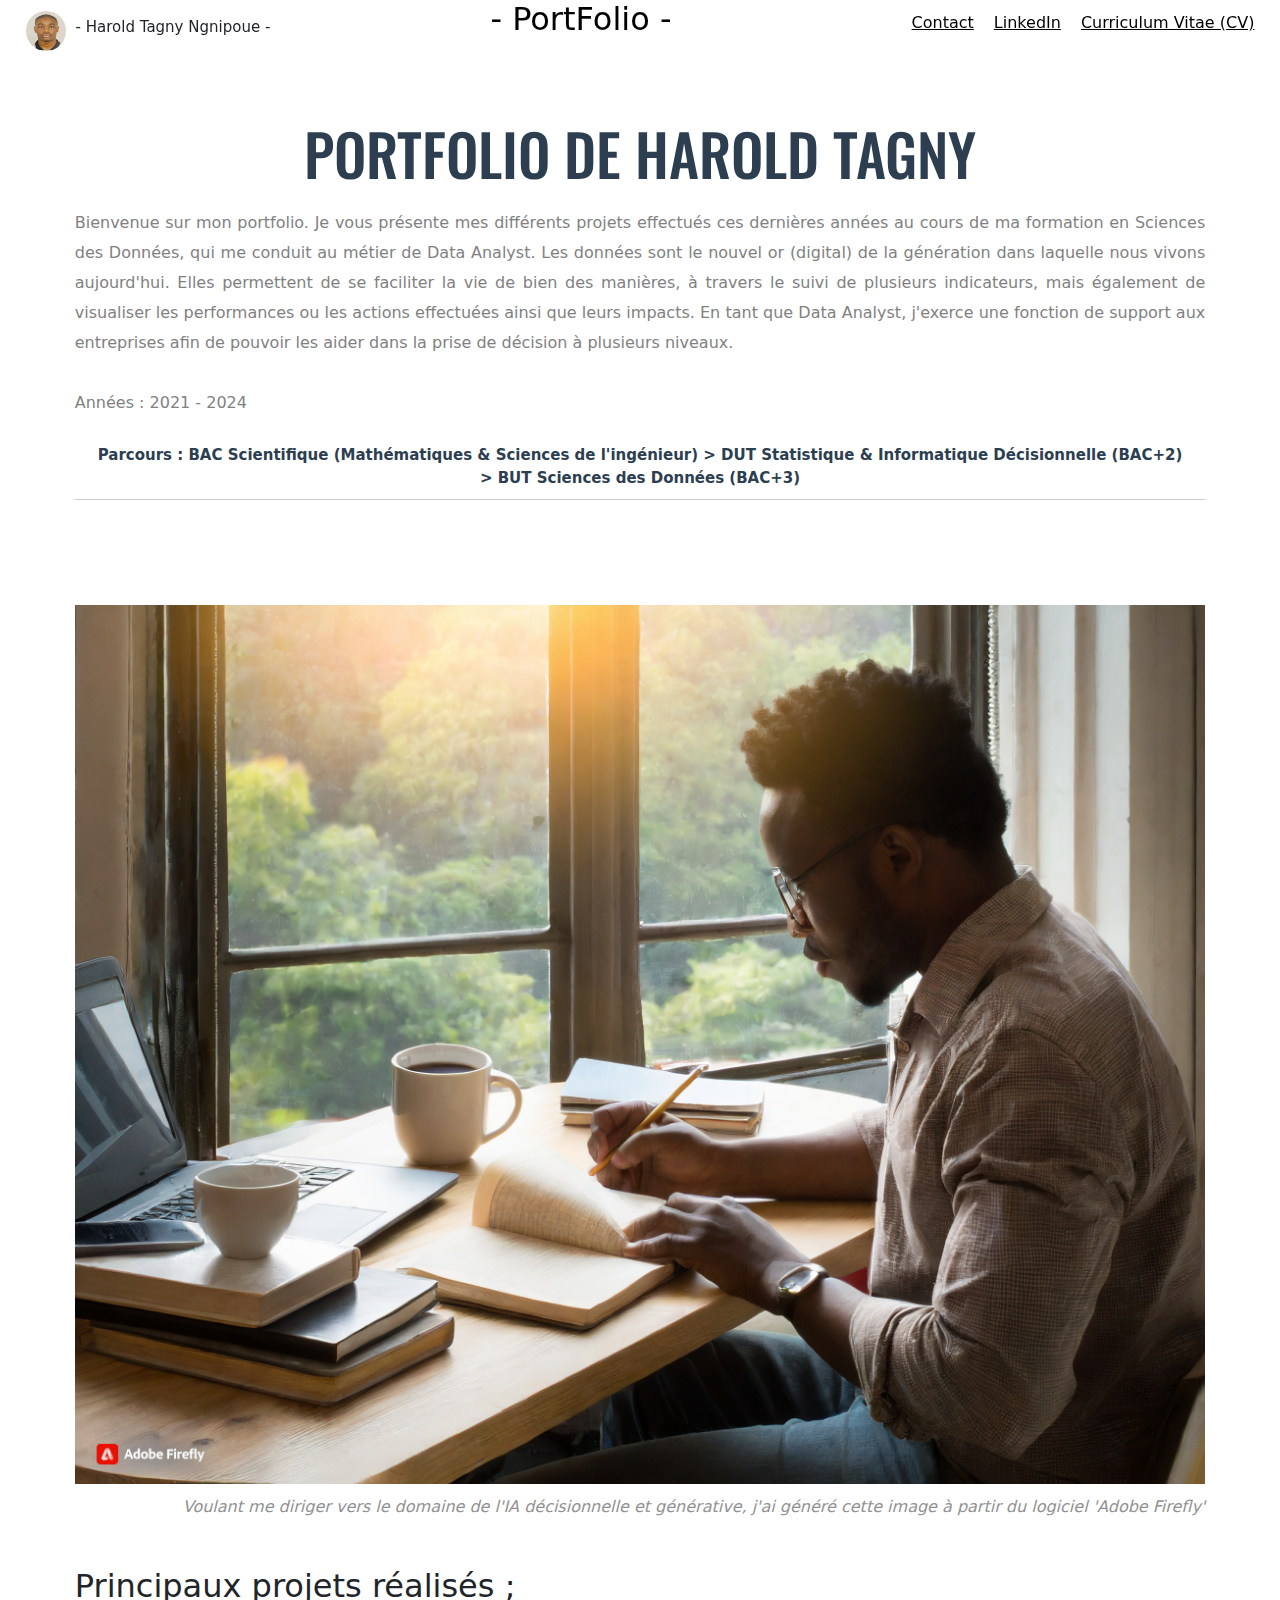
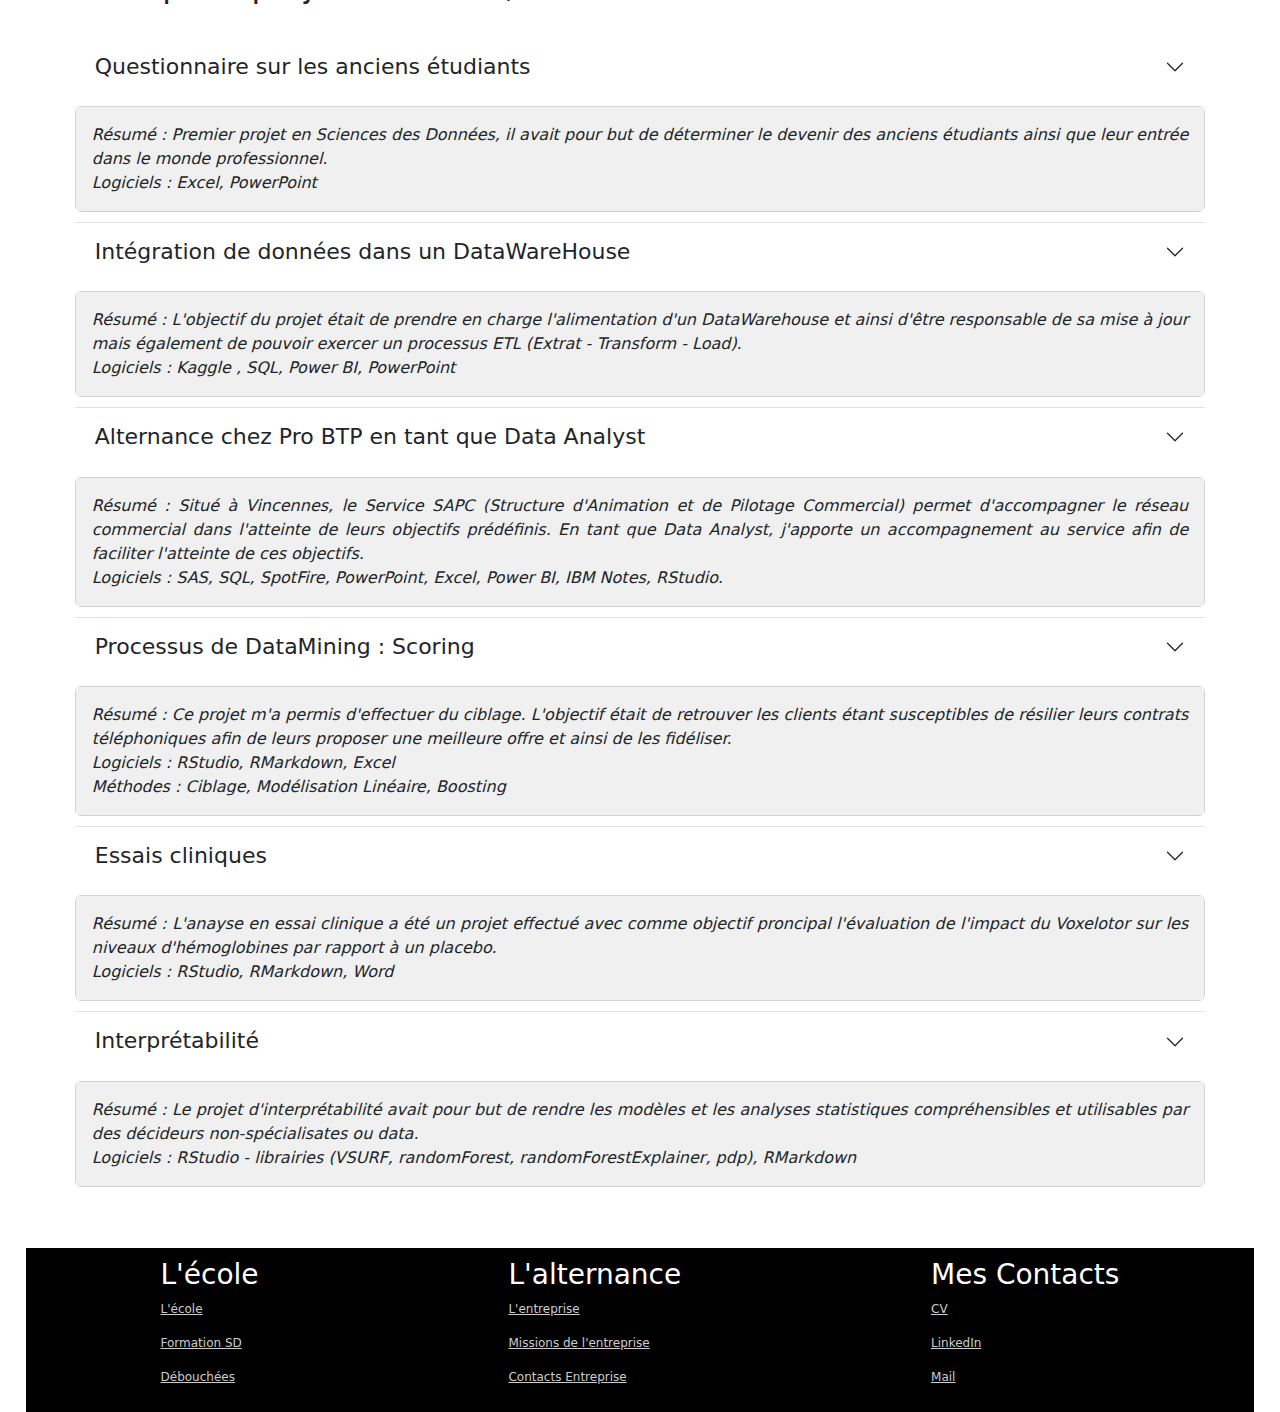
<file: MonSite_PortFolio/index.html>
<html lang="fr">
	<head>
		<meta charset="UTF-8" />
		<meta http-equiv="X-UA-Compatible" content="IE=edge" />
	    <meta name="viewport" content="width=device-width, initial-scale=1">
		<link rel="stylesheet" href="style.css" />
		<link href="https://cdn.jsdelivr.net/npm/bootstrap@5.3.3/dist/css/bootstrap.min.css" rel="stylesheet" integrity="sha384-QWTKZyjpPEjISv5WaRU9OFeRpok6YctnYmDr5pNlyT2bRjXh0JMhjY6hW+ALEwIH" crossorigin="anonymous">
		<script src="https://cdn.jsdelivr.net/npm/bootstrap@5.3.3/dist/js/bootstrap.bundle.min.js" integrity="sha384-YvpcrYf0tY3lHB60NNkmXc5s9fDVZLESaAA55NDzOxhy9GkcIdslK1eN7N6jIeHz" crossorigin="anonymous"></script>
		<title>
			PORTFOLIO
		</title>
	</head>

	<body>
		<nav>
			<div class="profile">
				<img src="Images/picture.jpg" alt="profile photo" />
				<h1> - Harold Tagny Ngnipoue - </h1>
			</div>
			<ul> <h2> - PortFolio - </h2> </ul>
			<ul>
				<li><a href="mailto:harold.tagny@gmail.com"> Contact </a></li>
				<li><a href="https://www.linkedin.com/in/harold-tagny/" target="_blank"> LinkedIn </a></li>
				<li><a href="Fichiers/CV_TAGNY_DATA_Harold.pdf" target="_blank"> Curriculum Vitae (CV) </a></li>
			</ul>
		</nav>

		<section class="page-content">
			<header>
				<h1> Portfolio de Harold TAGNY  </h1>
				<div style="margin-bottom: 20px;"></div>
				<p>
					Bienvenue sur mon portfolio. Je vous présente mes différents projets effectués ces dernières années au cours de ma formation en Sciences des Données, qui me conduit au métier de Data Analyst. Les données sont le nouvel or (digital) de la génération dans laquelle nous vivons aujourd'hui. Elles permettent de se faciliter la vie de bien des manières, à travers le suivi de plusieurs indicateurs, mais également de visualiser les performances ou les actions effectuées ainsi que leurs impacts. 
                    En tant que Data Analyst, j'exerce une fonction de support aux entreprises afin de pouvoir les aider dans la prise de décision à plusieurs niveaux.
                     <br><br>
					Années : 2021 - 2024
				</p>
				<button> Parcours : BAC Scientifique (Mathématiques & Sciences de l'ingénieur) > DUT Statistique & Informatique Décisionnelle (BAC+2) > BUT Sciences des Données (BAC+3)   </button>
			</header>


<br><br>
    		<section class="presentation-image">
				<img src="Images/AI_image.jpg" alt="AI image" />
			</section> 

<div class="imag"> Voulant me diriger vers le domaine de l'IA décisionnelle et générative, j'ai généré cette image à partir du logiciel 'Adobe Firefly' </div>


<br><br>



	 <h2> Principaux projets réalisés ; </h2> <br>

<!-- Début de l'accordéon -->

			<div class="accordion accordion-flush" id="accordionFlushExample">
				<div class="accordion-item">
				    <h2 class="accordion-header">
				            <button class="accordion-button collapsed" type="button" data-bs-toggle="collapse" data-bs-target="#flush-collapseOne" aria-expanded="false" aria-controls="flush-collapseOne">
				                Questionnaire sur les anciens étudiants
				            </button>
				        </h2>

<!------- Début du résumé 1  -------->

                    <div class="card">
                      <div class="card-body">
                        Résumé : Premier projet en Sciences des Données, il avait pour but de déterminer le devenir des anciens étudiants ainsi que leur entrée dans le monde professionnel. <br>

                        Logiciels : Excel, PowerPoint
                      </div>
                    </div>

<!------- Fin du résumé 1  -------->

<!------- Début accordéon 1  -------->

				    <div id="flush-collapseOne" class="accordion-collapse collapse" data-bs-parent="#accordionFlushExample">


				        <div class="accordion-body"> 



				        	Ce projet a été le premier grand projet effectué en milieu scolaire afin que les élèves puissent se familiariser avec le monde de la data.
				        	Pour ma part, j'ai pu effectuer le questionnaire des anciens étudiants de A à Z. Pour cela, il m'a tout d'abord fallu me demander les axes d'analyses que je voulais mettre en avant, voir en fonction de quel point de vue est-ce que je voulais mener mon étude.
				        	Une fois cette partie déterminée, j'ai pu commencer à rédiger le questionnaire que vous pourrez retrouver ci-dessous.
							Ce projet m'a permis de comprendre le fonctionnement de la donnée et des types de données plus précisément, la manière de les traiter ainsi que la manière de les restituer, c'était réellement un projet complet du début à la fin que j'ai apprécié mener. 
							Cela m'a notamment permis de développer une forte capacité à travailler en groupe, mais également à appréhender le monde de la data.
							D'autres compétences ont pu être observées au cours de ce projet comme : <br> <br>

							- La création des données. <br>
							- Le traitement des données. <br>
							- L'exploitation des données. <br>
							- La restitution des données (en DataVisualisation).<br>
							- Traiter des données à des fins décisionnelles et ce en intervenant à toutes les étapes de vie de la donnée.
							

							
							<br><br>


							<div> Vous retrouverez ci-joint le questionnaire qui a pu être réaliser pour l'étude : </div>

							<section>
								<a href="Fichiers/Questionnaire.pdf" download="Questionnaire.pdf" target="_blank">Télécharger le questionnaire</a>
							</section>

							<div>Présentation des résulats : </div>

							<section>
								<img src="Images/Questionnaire_PPTX.png">
							</section>

							<div> Au fil de cette étude dont j'ai finalement obtenu 626 individus répondants, 410 individus ont été sélectionnés et étudier pour des raisons de complétudes du questionnaire. A partir de là, il m'a été possible de réaliser plusieurs visualisations afin d'illustrer l'étude menée. 

							Pour la partie Univariée :

							Tout d'abord, la majorité des répondants se situait dans la tranche d'âge de 20 à 40 ans (94,64 % de notre population). La plupart d'entre eux (81,44 %) ont obtenu leur premier emploi avant la fin de leurs études ou dans les trois mois suivant, surtout dans les secteurs des Banques & Assurances, de la Santé ou de l'Informatique, regroupant 54% de la population. Les autres répondants se répartissent dans divers autres domaines tels que la communication ou la recherche.

							La question qui a suscité le plus d'intérêt concernait la rémunération, qui se situait généralement entre 1200 et 2400 € pour 81,45 % des répondants. Pour 63 % de la population, cette rémunération a évolué par la suite, avec pour la plupart des 37 % restants une stagnation plutôt qu'une diminution de salaire.

							<br>

							<section>
								<img src="Images/age_sondes.png">
							</section>

							<br>

							Pour la partie Bivariée (où j'ai comparé les personnes ayant effectuer une alternance ou non) :

							<section>
								<img src="Images/Questionnaire_PPTX_2.png">
							</section>

							La partie bivariée m'a permis d'en apprendre davantage sur les deux parcours. J'ai par exemple remarquer que peu importe le parcours choisi, que ce soit en alternance ou en initial, la répartition des classes modales est équivalente (entre 20 et 30 ans). Nous avons également dans notre base 52% de personnes en initial et 48% en alternance. Pour la plupart, que ce soit en initial ou en alternance, les individus ont intégré de grandes entreprises, soit de plus de 5000 salariés ou entre 250 et 4999 salariés. J'ai également pu confirmer que la formation en Statistique offre très peu de chômage car la plupart sont engagés avant la fin de leurs études. Comme on peut le constater sur le graphique ci-dessus, qui a été converti en numérique afin de pouvoir observer les proportions, les étudiants en alternance se dirigent beaucoup plus vers la banque et l'assurance ainsi que la Santé et l'Informatique. On remarque alors que la Communication est également priorisée par les étudiants en Initial. Globalement, peu de répondants ont changé d'avis concernant leurs poursuites d'études ou leur vie professionnelle. <br>

							<div style="margin-bottom: 20px;"></div>
							Concernant la conclusion du projet :<br>

							<div style="margin-bottom: 20px;"></div>

							Pour conclure le projet, nous avons pu observer différentes conclusions à travers les données :<br><br>

							- Le salaire dépend de la formation de base (Alternance ou Initial).<br>
							- L'évolution salariale dépend de la formation de base.<br>
							- L'évolution salariale dépend du niveau d'études.<br>
							- La formation de base n'influe pas sur la vitesse de recrutement.<br>
							- La formation n'a pas d'influence sur le nombre de postes occupés.<br><br>

							C'est également grâce à ce projet que j'ai pu comprendre et appréhender la création de la donnée jusqu'à la restitution de cette donnée en datavisualisation afin de pouvoir mener des études. C'est également l'un des projet qui m'a le plus marqué car il m'a poussé à choisir l'alternance par la suite. J'ai également appris des remarques des premiers graphiques que j'ai pu effectuer (notamment de les passer en pourcentage et non de les laisser en  numérique.)
							</div>


							<div style="margin-bottom: 20px;"></div> 
							<p class="dates"> Dates : Septembre 2021 - Janvier 2022</p>

				        </div>
				    </div>
				</div>

<!----- Fin de l'accordéon 1 ------->

			    <div class="accordion-item">
			        <h2 class="accordion-header">
			            <button class="accordion-button collapsed" type="button" data-bs-toggle="collapse" data-bs-target="#flush-collapseTwo" aria-expanded="false" aria-controls="flush-collapseTwo">
			                Intégration de données dans un DataWareHouse
			            </button>
			        </h2>

<!------- Début du résumé 2  -------->
                    <div class="card">
                      <div class="card-body">
                        Résumé : L'objectif du projet était de prendre en charge l'alimentation d'un DataWarehouse et ainsi d'être responsable de sa mise à jour mais également de pouvoir exercer un processus ETL (Extrat - Transform - Load). <br>

                        Logiciels : Kaggle , SQL, Power BI, PowerPoint
                      </div>
                    </div>

<!------- Fin du résumé 2  -------->


<!------- Début accordéon 2  -------->

			        <div id="flush-collapseTwo" class="accordion-collapse collapse" data-bs-parent="#accordionFlushExample">
			            <div class="accordion-body"> 
			            	Lors de ce projet, il fallait choisir une base de données de notre choix alors préexistante afin d'en faire une présentation finale. 
							Après avoir choisi notre base de données sur le BasketBall, j'avais alors 4 différentes bases toutes sur le sujet du BasketBall.
							Une base contenant les détails des matchs sur les saisons de 2003 à 2019, une base contenant les statistiques des équipes sur ces matchs,
							une autre contenant les équipes ainsi que les différentes informations sur celles-ci (stade, capacité, nom de l'équipe, propriétaire) ainsi qu'une dernière base contenant les joueurs ainsi que les statistiques sur chaque match qu'ils ont joué.
							Ce projet m'a permis de prendre plus de recul sur les choix ainsi que la création des bases de données relationnelles. 
							J'ai également pu améliorer une fois de plus mes datavisualisations. Cela répond également à une segonde compétence de la formation qui est Analyser statistiquement des données : J'ai notamment mis en avant les indicateurs, les tendances ainsi que les informations principales dans ce projet et le tout structuté par parties.
							<br> 

							<section>
								<img src="Images/NBA_1.png">
							</section>

							Grace à ce projet, j'ai effectué différentes intégrations à travers les bases que nous avons pu choisir. L'objectif du projet était d'effectuer un tableau interactif en fonction des filtres que nous avions pu effectuer entre les différentes performances des joueurs. Ainsi, on a pu séparer le projet avec une partie Offensive, une partie Défensive, une partie par équipe ainsi qu'une partie Turn Over qui correspondent aux équipes qui prennent le plus et le moins de panier en contre direct.

							<section>
								<h4>Points par joueurs : </h4>
								<img src="Images/NBA_2.png"> 
								<div style="margin-bottom: 20px;"></div>
								<h4>Points par équipe : </h4>
								<img src="Images/NBA_3.png"> 
								<div style="margin-bottom: 20px;"></div>
								<h4>Conclusion : </h4>
								<img src="Images/NBA_4.png"> 
								<div style="margin-bottom: 20px;"></div>
								<h4></h4>
							</section>

							En observant la répartition, nous avons essayer d'estimer les meilleurs joueurs sur notre période (de 2010 à 2019). Il s'avère que bien souvent, les joueurs les plus décisifs soient dans notre étude Lebron James ainsi que Stephen Curry. Viennent ensuite des joueurs comme Russell Westbrook ou bien encore Kevin Durant.

							A travers ce projet, on a pu voir comment mettre en lien des bases de données qui bien que sur le même sujet n'étaient pas reliées directement au début.

							<br>

							Vous pouvez retrouver l'étude sous le lien ci-dessous : 

							<section>
								<a href="Fichiers/Presentation_Basket.pbix" download="BasketBall.pbix" target="_blank">Télécharger l'étude sur Power BI</a>
							</section>

							<div> Ce projet en dehors des datavisualisations m'a permis de mettre en relation plusieurs bases de données de manière concrête et de comprendre la structure et ce sur un sujet qui m'intéresse. C'est également un projet qui m'a permis d'observer que toutes les informations ne sont pas forcément disponibles dans la même base de donnée et ainsi d'apprendre à recoupler les informations les une avec les autres.  </div>							 

							<div style="margin-bottom: 20px;"></div>
							<p class="dates">Dates : Janvier 2023 - Mars 2023 </p>

						</div>
			        </div>
			    </div>

			    <div class="accordion-item">
			        <h2 class="accordion-header">
			            <button class="accordion-button collapsed" type="button" data-bs-toggle="collapse" data-bs-target="#flush-collapseThree" aria-expanded="false" aria-controls="flush-collapseThree">
			                Alternance chez Pro BTP en tant que Data Analyst
			            </button>
			        </h2>

<!--    Début du résumé 3 --> 

                    <div class="card">
                      <div class="card-body">
                        Résumé : Situé à Vincennes, le Service SAPC (Structure d'Animation et de Pilotage Commercial) permet d'accompagner le réseau commercial dans l'atteinte de leurs objectifs prédéfinis. En tant que Data Analyst, j'apporte un accompagnement au service afin de faciliter l'atteinte de ces objectifs.<br>

                        Logiciels : SAS, SQL, SpotFire, PowerPoint, Excel, Power BI, IBM Notes, RStudio.
                      </div>
                    </div>

<!--    Fin du résumé 3 --> 

<!---- Début de l'accordéon 3 --> 

			        <div id="flush-collapseThree" class="accordion-collapse collapse" data-bs-parent="#accordionFlushExample">
			            <div class="accordion-body"> 


			            	Après les différents projets scolaires que j'ai pu réaliser et les quelques uns présentés plus haut, j'ai décidé de continuer ma formation en alternance dès la seconde année. Après des recherches et de l'engagement, j'ai pu obtenir une alternance au sein du Groupe Pro BTP.
			            	Le Groupe Pro BTP est un groupe de protection sociale dans le domaine du batiment, des travaux publics et de la construction. <br>

						<section>
							<img src="Images/Pro_BTP.png">
						</section>

			            	Au cours de mon alternance, j'ai notamment pu effectuer des études de cas en observant un tableau de bord et en effectuant sa refonte de A à Z.
			            	Ce tableau de bord a été mis en place pour les télévendeurs du côté particuliers ainsi que les télévendeurs du côté entreprise.


							

						<section>
							<img src="Images/page_garde.png">
						</section>							


			            	Lors de ce projet, il a été question de mettre en place pour chaque collaborateur de la cellule PTV (Plateforme de Télévente - basée à Montreuil) un suivi décrivant ses performances notamment de production en fonction des objectifs définis en début d'année. 


						<section>
							<img src="Images/part_prod.png">
						</section>							


			            	Afin de pousser les collaborateurs ainsi que le pilotage des managers, il a également été mis en place un palmares permettant aux collaborateurs de se distinguer.


						<section>
							<img src="Images/part_palm.png">
						</section>							


			            	A la suite de cela, j'ai également mis en place une partie permettant de suivre les temps des collaborateurs sur différents indicateurs d'appels.


						<section>
							<img src="Images/part_appels.png">
						</section>							


			            	A la suite de la partie technique, une documentation a également été mise en place afin que nous puissions suivre les règles établies et pour qu'une personne en reprise du tableau n'aie pas de mal à pouvoir l'améliorer. 


			            	<br>
<!--
						<section>
							<img src="Images/doc_ptv.png">
						</section>							
-->

			            	Le fait d'avoir participer à ce projet me rend confiant vis à vis de mes capacités et en mes réalisations dans le domaine de la Data. 
			            	J'ai également par ailleurs traîter des demandes ponctuelles notamment le suivi de différentes campagnes de prospection. 
			            	J'ai également pu effectuer un tableau de bord reprenant les KPI du CRM (Customer Relationship Management) de l'entreprise. <br>


			            	Les challenges poussant les différents collaborateurs des différentes équipes (entreprises, particuliers, artisans) étaient également codés par mes soins. Il est dans ces cas là alors question de prendre les demandes des pilotes de marchés en compte afin de structuré le code pour classer les collaborateurs. Dans une dynamique de challenge entre eux, tout est mis en place afin qu'ils soient poussés à performer sur leurs objectifs. Il y en a environ deux par marchés et par années.

			            	<br><br>

			            	Grâce à l'alternance, aujourd'hui j'ai décidé de ma future orientation et c'est en école d'ingénieur que je me dirige actuellement. J'ai également grâce au groupe Pro BTP pu développer mes compétences en relationnel, en codage, en rythme de travail, en organisation (du fait de l'alternance), mais encore de persévérance, de compréhension métier et plus encore... <br> <br>

			            	J'ai par conséquent acquis une expérience qui me sera certainement profitable et précieuse pour les années à venir.
			            	Concernant les compétences acquises lors de cette partie de ma formation, j'ai notamment pu mettre en valeur des productions dans un contexte professionnel. <br><br>

			            	1 - En s'adaptant au niveau d'expertise, au statut et à la culture des destinataires. <br>
			            	2 - En veillant à respecter les normes éthiques, déontologiques et réglementaires sur la diffusion des données. <br>
			            	3 - J'ai également pris en compte l'importance de contextualiser les données.<br>
			            	4 - La restitution a également pris en compte une documentation afin d'expliquer la démarche suivie de manière explicite et également la structuration du tableau de bord. <br>
			            	5 - Le tout a été effectuer grâce à des datavisualisations précises et qui permettaient de comprendre les informations et résultats clés.<br>



			            	Durant mon alternance, j'ai donc pu acquérir différentes compétences qui m'ont permis d'évoluer tout au long. Mes principales missions étaient les suivantes :

			            	<br><br>

			            	- Aide au pilotage des performances du réseau commercial à travers la création, la maintenance ainsi que l'évolution des tableaux de bords. <br>
			            	- Analyse des résultats commerciaux afin d'apporter une aide à la décision. <br>
			            	- Exploitation des données via SAS/SQL afin de les structurer pour les tranformer pour des fins opérationnelles et décisionnelles. <br>
			            	- Analyse Ad Hoc permettant de faire ressortir des points précis selon les demandes des collaborateurs.<br>




							<br> 
							<div style="margin-bottom: 20px;"></div>
							<p class="dates">Dates : Septembre 2022 - Septembre 2024 </p>
						</div>
			        </div>
			    </div>

<!---- Début de l'accordéon 3 -->

			    <div class="accordion-item">
			        <h2 class="accordion-header">
			            <button class="accordion-button collapsed" type="button" data-bs-toggle="collapse" data-bs-target="#flush-collapseFour" aria-expanded="false" aria-controls="flush-collapseThree">
			                Processus de DataMining : Scoring
			            </button>
			        </h2>

<!------- Début du résumé 4  -------->

                    <div class="card">
                      <div class="card-body">
                        Résumé : Ce projet m'a permis d'effectuer du ciblage. L'objectif était de retrouver les clients étant susceptibles de résilier leurs contrats téléphoniques afin de leurs proposer une meilleure offre et ainsi de les fidéliser. <br>

                        Logiciels : RStudio, RMarkdown, Excel <br>
                        Méthodes : Ciblage, Modélisation Linéaire, Boosting <br>
                      </div>
                    </div>

<!------- Fin du résumé 4  -------->


<!------- Début accordéon 4  -------->

			        <div id="flush-collapseFour" class="accordion-collapse collapse" data-bs-parent="#accordionFlushExample">
			            <div class="accordion-body">

			            	L'objectif de ce projet était de cibler 2000 clients susceptibles de résilier leurs contrats dans les 3 mois suivant la prise d'image de cette base parmi une base de données de plus de 20000 personnes et à travers différentes méthodes. <br><br>
	
							Le projet était par conséquent divisé en plusieurs étapes :
							<br>



							<div> Ciblage aléatoire : Pour la première livraison, il s'agissait d'effectuer un ciblage aléatoire en sélectionnant des personnes au hasard. Un ciblage au doigt mouillé qui aléatoirement nous permet de cibler environ 15% des individus </div><br>

							<div> Ciblage métier : Concernant la seconde livraison, le ciblage s'est basé sur des variables spécifiques liées au métier, en tenant compte de certaines caractéristiques dans la base de restitution. </div><br>
							
							<div> Méthodes descriptives : Pour la troisième livraison, l'utilisation de méthodes descriptives était autorisée, mais les modèles et les méthodes de classification automatisés étaient exclues.</div><br>
							
							<div> Régression logistique : Pour la quatrième livraison, seule une régression logistique était autorisée comme méthode de classification. Il était alors question de prendre en compte les bonnes variables (celles qui avaient été créées comme celles pré-existantes). </div><br>
							
							<div> Libre choix : Pour la dernière livraison, les méthodes étaient libres. J'ai choisi d'expérimenter avec la méthode de Boosting, car selon mes recherches, elle offre une classification efficace.</div><br>
							<br>

							<div> À travers ces différentes étapes et méthodes de scoring, nous avons constaté une amélioration significative de la précision. Nous sommes passés de la sélection de 300 individus (méthode aléatoire) à près de 1700 individus (sur 2000) pour la dernière méthode de classification.
							</div>

							Pour mener à bien ce projet, j'ai utilisé les bases de données de décembre 2022 et mars 2023. L'objectif était de déterminer à partir de la base de données de 2022, les personnes susceptibles de résilier leurs contrats en mars 2023.


							Pour rappel, le but était de déterminer à partir de la base de donnée de 2022, les personnes susceptibles de résilier leurs contrats en Mars 2023.
							Ce projet m'a particulièrement intéressé car il présentait une problématique métier concrète, visant à identifier les individus susceptibles de résilier leur contrat. De plus, il était fascinant de voir comment la précision du scoring s'améliorait au fur et à mesure des différentes étapes.
							Cela répond également à la compétence de valorisation d'une production dans un contexte professionnel. Notamment en utilisant la forme de restitution adaptée.


							<div style="margin-bottom: 20px;"></div>
							<p class="dates">Dates : Octobre 2023 - Décembre 2023</p>

						</div>
			        </div>
			    </div>



			    <div class="accordion-item">
			        <h2 class="accordion-header">
			            <button class="accordion-button collapsed" type="button" data-bs-toggle="collapse" data-bs-target="#flush-collapseFive" aria-expanded="false" aria-controls="flush-collapseThree">
			                Essais cliniques
			            </button>
			        </h2>

<!------- Début du résumé 5  -------->

                    <div class="card">
                      <div class="card-body">
                        Résumé : L'anayse en essai clinique a été un projet effectué avec comme objectif proncipal l'évaluation de l'impact du Voxelotor sur les niveaux d'hémoglobines par rapport à un placebo. <br>

                        Logiciels : RStudio, RMarkdown, Word

                      </div>
                    </div>

<!------- Fin du résumé 5  -------->


<!------- Début accordéon 5  -------->                


			        <div id="flush-collapseFive" class="accordion-collapse collapse" data-bs-parent="#accordionFlushExample">
			            <div class="accordion-body">
			            	
			            	L'anayse en essai clinique a été un projet effectué avec comme objectif principal l'évaluation de l'impact du Voxelotor sur les niveaux d'hémoglobines par rapport à un placebo. 
			            	D'autres objectifs secondaires ont été abordés tels que la mesure clinique d'hémolyse et les crises vaso-occlusives à long terme.
			            	C'était un projet beaucoup plus axé santé ce qui m'a également permis d'avoir une approche différente sur les données de santé et notamment comment les comprendre, les mettre en corrélation, les joindre ou même encore les interpréter. 
			            	Le Volexotor étant un médicament, j'ai pu également observer qu'il y avait des tests avant sa mise au marché notamment afin de vérifier son efficacité et ses effets secondaires. Un médicament qui vient d'être développer mais qui n'a que 80% d'efficacité face à un précédent médicament du même acabit n'apporte pas de plus value, d'autant plus si le précédent médicament était plus efficace que ce dernier. <br>

			            	Le Voxelotor a donc été tester dans différentes circonstances notamment face à un placebo (objectif principal afin de déterminer son efficacité), mais également en fonction de sous-groupes crées. La comparaison s'est par exemple faite sur l'âge (adulte & adolescents) ou bien encore les antécédents médicaux (crises-cavo-occlusives)... <br>

			            	C'est donc bien un médicament efficace dans l'augmentation du taux d'hémoglobine chez les patients atteints de drépanocytose. <br><br>

			            	Le rapport final est ci-joint ; 

							<section>
								<a href="Fichiers/Rapport_Essai_Clinique_2024.pdf" download="Rapport_Voxelotor.pdf" target="_blank">Télécharger le rapport du projet Voxelotor</a>
							</section>			            	

							<br>
							<div style="margin-bottom: 20px;"></div>
							<p class="dates"> Dates : Décembre 2023 - Février 2024</p>
						</div>
			        </div>
			    </div>

<!------- Fin accordéon 5  -------->

			    <div class="accordion-item">
			        <h2 class="accordion-header">
			            <button class="accordion-button collapsed" type="button" data-bs-toggle="collapse" data-bs-target="#flush-collapseSix" aria-expanded="false" aria-controls="flush-collapseThree">
			                Interprétabilité
			            </button>
			        </h2>


<!--- Début du résumé 6 --> 

                    <div class="card">
                      <div class="card-body">
                        Résumé : Le projet d'interprétabilité avait pour but de rendre les modèles et les analyses statistiques compréhensibles et utilisables par des décideurs non-spécialisates ou data. <br>

                        Logiciels : RStudio - librairies (VSURF, randomForest, randomForestExplainer, pdp), RMarkdown
                      </div>
                    </div>

<!--- Fin du résumé 6 -->       


<!---- Début de l'accordéon 6  --> 

			        <div id="flush-collapseSix" class="accordion-collapse collapse" data-bs-parent="#accordionFlushExample">
			            <div class="accordion-body"> 

			            	Le premier projet d'interprétabilité concernait la concentration de PM10 dans la ville de Rouen. Il était nécessaire de déterminer quels sont les paramètres qui font que le PM10 était plus ou moins concentré. Les observations ayant été relevées entre 2004 & 2006 et j'ai observé une saisonnalité dans les données c'est à dire une tendance. Entre les moins de novembre et de février, la concentration de PM10 était plus élevée que pendant le reste de l'année. <br>

						<section>
							<img src="Images/PM10MOIS.png">
						</section>

			            	Dans ma base de donnée, j'ai également différents autres gaz comme le NO, le NO2 ainsi que le SO2. J'ai donc observé dans une étude descriptive des donnée une concentration de polluants avec une concentration minime des polluants lorsque il y a des précipitations c'est à dire de la pluie. J'en ai déduit que la pluie retenait les polluants. Cependant, lorsque il y avait moins de pluie, les polluants les plus présents étaient le NO ainsi que le NO2.<br>

						<section>
							<img src="Images/Polluants_1.png"> <br> <br>
							<img src="Images/Polluants_2.png">
						</section>

			            	Grâce au modèle que j'ai effectué à travers la méthode des randomForests, j'ai pu déterminer mes variables importantes par la suite. Les variables ressortant le plus étant le NO, le NO2 ainsi que la vitesse moyenne du vent.

						<section>
							<img src="Images/arbre_mean.png">
						</section>

							Afin de mieux comprendre le graphique : <br> <br>
								- L'axe des X correspond à la profondeur minimale dans l'ensemble de données. <br> 
								- L'axe des Y correspond à la propostion des observations qui ont une profondeur minimale égale à chaque valeur de X. <br> <br>

							Autrement dit, plus la profondeur de l'ensemble des données est petite, plus la variable est significative et agit sur notre variable cible qui est ici le PM10.

							Vous pouvez retrouver le projet ci dessous : 

							<section>
								<a href="Fichiers/Tp_Interprétabilité_1.html" download="Interprétabilité_1.pdf" target="_blank">Télécharger le projet Interprétabilité</a>
							</section>

							Les variables les plus influentes sur la concentratin du PM10 sont alors les 3 variables observées plus haut à savoir le NO, le NO2 ainsi que la vitesse moyenne du vent.							

			            	<div style="margin-bottom: 20px;"></div>
			            	<p class="dates"> Dates : Fevrier 2024 - Mars 2024</p>
			            </div>
			        </div>
             
             <!---- Fin de l'accordéon 6  --> 
                    
			    </div>
			</div>

<!-- Fin de l'accordéon -->

			</section>
		</section>

		<footer>
			<div class="colonne">
				<h3>L'école</h3>
				<p><a href="https://iutparis-seine.u-paris.fr/" target="_blank"> L'école </a></p>
				<p><a href="https://iutparis-seine.u-paris.fr/metiers-de-la-data/bachelor-universitaire-de-technologie-stid/" target="_blank"> Formation SD</a></p>
				<p><a href="https://www.sfds.asso.fr/resource.php?fct=doc&i=459&k=0b46476d9e26a17b461f3e379efa7b80&str=zoom_sur_les_metiers_statistique_2011.pdf" target="_blank"> Débouchées</a></p>
			</div>
			<div class="colonne">
				<h3>L'alternance</h3>
				<p><a href="https://www.probtp.com/particuliers-accueil.html" target="_blank"> L'entreprise</a></p>
				<p><a href="https://groupe.probtp.com/accueil/nous-connaitre/notre-mission.html" target="_blank"> Missions de l'entreprise</a></p>
				<p><a href="https://www.linkedin.com/company/pro-btp-groupe/" target="_blank"> Contacts Entreprise </a></p>
			</div>
			<div class="colonne">
				<h3>Mes Contacts</h3>
				<p><a href="Fichiers/CV_TAGNY_DATA_Harold.pdf" target="_blank"> CV </a></p>
				<p><a href="https://www.linkedin.com/in/harold-tagny/" target="_blank">LinkedIn</a></p>
				<p><a href="mailto:harold.tagny@gmail.com">Mail</a></p>
			</div>
		</footer>
	</body>
</file>
<file: MonSite_PortFolio/style.css>
@import url('https://fonts.googleapis.com/css2?family=Noto+Sans+JP:wght@300;400&family=Oswald:wght@300&display=swap');


header{
	color: #2C3E50;
}

body {
	font-family: 'Noto Sans JP', sans-serif;
	padding: 0 2%;
	margin: 0;
}


body nav ul h2{
	color: black;
}

body nav ul h2:hover{
	color: darkgoldenrod;
}

body nav{
	position: sticky;
	z-index: 1;
}

body .accordionFlushExample{
	position: relative;
	z-index: 0;
}

nav {
	display: flex;
	flex-wrap: wrap;
	justify-content: space-between;
	align-items: center;
	background-color: white;
	position: sticky;
	top: 0;
}

nav .profile {
	display: flex;
	align-items: center;
}

nav .profile img {
	width: 40px;
	height: 40px;
	border-radius: 50%;
}

nav .profile h1 {
	margin-left: 10px;
	font-size: 15px;
}

nav ul {
	display: flex;
	list-style-type: none;
}

nav ul li a {
	color: black;
}

nav ul li a:hover {
	color: darkgrey;
}

nav ul li {
	margin-left: 20px;
	cursor: pointer;
	border-bottom: 1px solid #fff;
}

nav ul li:hover {
	border-bottom-color: #000;
}


.page-content {
	margin: 4%;
}

.imag {
    font-style: italic; /* Texte en italique */
    color: #919191; /* Texte en gris clair */
    text-align: right; /* Alignement à droite */
    margin-right: 0; /* Assurer l'alignement à droite */
}

.page-content header {
	margin-top: 5%;
	max-width: 100%;
	text-align: justify;

}

.page-content header h1 {
	margin: 0;
	text-transform: uppercase;
	font-family: 'Oswald', sans-serif;
	font-size: 4.5vw;
	text-align: center;
	margin-bottom: 1%;
}

.page-content header p {
	line-height: 30px;
	color: #818181;
}

.page-content header button {
	background-color: inherit;
	border: none;
	outline: none;
	font-size: 15px;
	font-weight: bold;
	padding-bottom: 5px;
	border-bottom: 1px solid #ccc;
	cursor: pointer;
	display: block;
	padding: 10px 20px;
	margin: 0 auto;
	color: #2C3E50;
}

.page-content header button:hover {
	color: #ccc;
	border-bottom-color: #000;
}

.page-content .presentation-image {
	margin-top: 5%;
}

.page-content .presentation-image img {
	max-width: 100%;
	height: auto;
	margin-bottom: 1%;
}


.carousel{
  margin-top: 3%;
  margin-bottom: 3%;
  width: 95%;
  height: 800px;
  overflow: hidden;
}


.carousel-item img{
	width: 100%;
	height: 100%;
}

.accordion-header button{
	font-size: 22px;
}


.card {
    background-color: #f0f0f0; /* Gris clair */
    padding: 20px;
    border-radius: 5px;
    margin: 10px 0;
    padding: 0;
}

.card-body {
    font-style: italic;
    color: black; /* Texte en gris foncé pour un bon contraste */
    background-color: #f0f0f0; /* Gris clair */    
    text-align: justify;
}




.page-content .projects-section {
	margin-top: 6%;
}

.page-content .projects-section h1 {
	font-family: 'Oswald', sans-serif;
	text-transform: uppercase;
	font-size: 3vw;
}

.page-content .projects-section .projects {
	display: flex;
	flex-wrap: wrap;
	margin-bottom: 5%;
	border: 3px solid palevioletred;
}

.page-content .projects-section .project {
	margin-right: 20px;
	max-width: 195px;
}

.page-content .projects-section .project h4 {
	margin: 0;
	border: 3px solid lightgoldenrodyellow;
}

.page-content .projects-section .project .description {
	font-size: 10px;
	text-align: justify;
}


.dates {
	font-size: 13px;
	color: #919191;
}


body div div div{
	text-align: justify;
	max-width: 100%;
}

body div div div p{
	text-align: right;
}

body div div div section{
	margin: 5%;
	text-align: center;
}

body div div div section img{
	max-width: 100%;
	height: auto;
}

footer {
	margin-top: 5%;
	display: flex;
	flex-wrap: wrap;
	justify-content: space-around;
	padding: 10px;
	background-color: #000;
	color: white;
}
footer .colonne p a{
	font-size: 12px;
	color: #ccc;
	cursor: pointer;
}
footer .colonne p a:hover {
	color: #fff;
}

@media screen and (max-width: 700px) {
	nav {
		justify-content: center;
	}
	nav ul {
		display: none;
	}

	.page-content header {
		margin-top: 10%;
		max-width: 100%;
	}
	.page-content .projects-section {
		margin-top: 15%;
	}
	.page-content .projects-section h1 {
		font-size: 1.5em;
	}
	.page-content .projects-section .project {
		margin-right: 0;
		margin-bottom: 20px;
		max-width: 100%;
	}
	.page-content .projects-section .project .description {
		font-size: 13px;
	}


	.carousel{
	  margin-top: 5%;
	  margin-bottom: 5%;
	  width: 100%;
	  height: auto;
	  overflow: hidden;
	}


	.carousel-item img{
		width: 95%;
		height: auto;
	}


	footer {
		justify-content: space-between;
		padding: 20px;
	}

	footer .colonne {
		text-align: center;
	}

	footer .colonne h3{
		font-size: 4vw;
	}

	footer div p{
		font-size: 3vw;
	}

	footer .colonne{
		justify-content: center;
	}
}
</file>
